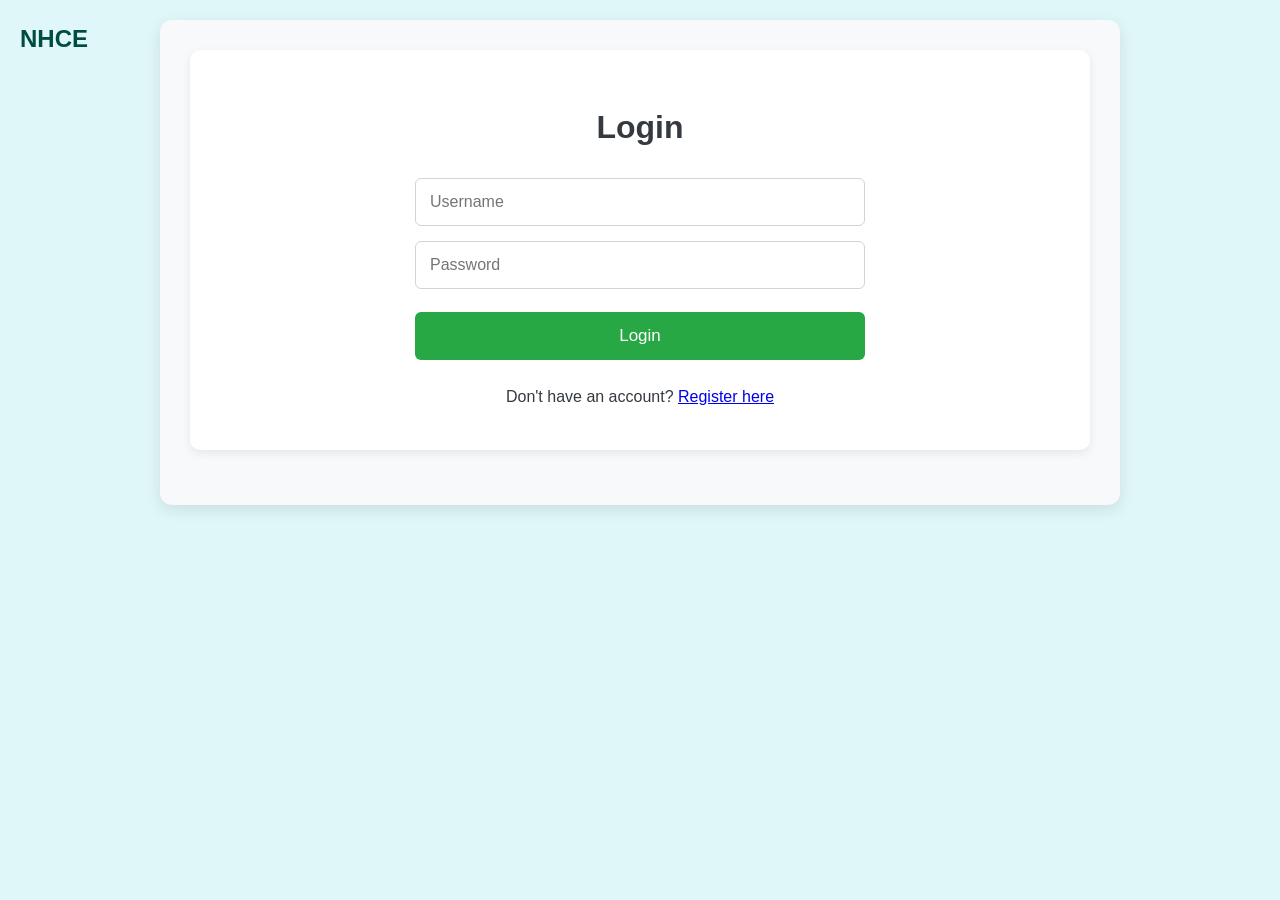
<file: index.html>
<!DOCTYPE html>
<html lang="en">
<head>
    <meta charset="UTF-8">
    <meta name="viewport" content="width=device-width, initial-scale=1.0">
    <title>Fitness & Wellbeing Tracker</title>
    <style>
        body {
            font-family: 'Segoe UI', Tahoma, Geneva, Verdana, sans-serif;
            margin: 0;
            padding: 20px;
            background-color: #e0f7fa; /* Light blue background color */
            /* background-image: url('https://images.unsplash.com/photo-1505228395891-9a51e7e81bf6?fit=crop&w=1900&q=80'); */ /* Comment out background image */
            background-size: cover;
            background-position: center;
            background-attachment: fixed; /* Keep background fixed when scrolling */
            line-height: 1.6;
            color: #343a40; /* Ensure text is readable on background */
        }
        .container {
            max-width: 900px;
            margin: 0 auto;
            padding: 30px;
            background-color: #f8f9fa;
            border-radius: 12px;
            box-shadow: 0 5px 15px rgba(0,0,0,0.1);
        }
        .section-card {
            background: #ffffff;
            border-radius: 10px;
            padding: 25px;
            margin-bottom: 25px;
            box-shadow: 0 3px 10px rgba(0,0,0,0.08);
            opacity: 0;
            transform: translateY(20px);
            animation: fadeInUp 0.5s ease-out forwards;
        }
        .section-card:nth-child(2) { animation-delay: 0.1s; }
        .section-card:nth-child(3) { animation-delay: 0.2s; }
        .section-card:nth-child(4) { animation-delay: 0.3s; }
        .section-card:nth-child(5) { animation-delay: 0.4s; }
        .section-card:nth-child(6) { animation-delay: 0.5s; }
        .section-card:nth-child(7) { animation-delay: 0.6s; }
        .section-card:nth-child(8) { animation-delay: 0.7s; }

        @keyframes fadeInUp {
            to {
                opacity: 1;
                transform: translateY(0);
            }
        }

        .hidden {
            display: none;
        }
        form {
            display: flex;
            flex-direction: column;
            gap: 15px;
            max-width: 450px;
            margin: 0 auto;
        }
        input, select {
            padding: 14px;
            border: 1px solid #ced4da;
            border-radius: 6px;
            font-size: 16px;
            transition: border-color 0.3s ease, box-shadow 0.3s ease;
        }
        input:focus, select:focus {
            border-color: #007bff;
            outline: none;
            box-shadow: 0 0 0 0.2rem rgba(0, 123, 255, 0.25);
        }
        button {
            padding: 14px;
            background-color: #28a745;
            color: white;
            border: none;
            border-radius: 6px;
            cursor: pointer;
            font-size: 17px;
            margin: 8px 0;
            transition: background-color 0.3s ease, transform 0.1s ease, box-shadow 0.2s ease;
        }
        button:hover {
            background-color: #218838;
            transform: translateY(-2px);
            box-shadow: 0 4px 8px rgba(0,0,0,0.15);
        }
        button:active {
            transform: translateY(0);
            box-shadow: none;
        }
        table {
            width: 100%;
            border-collapse: collapse;
            margin-top: 20px;
            box-shadow: 0 2px 8px rgba(0,0,0,0.05);
            border-radius: 8px;
            overflow: hidden;
        }
        th, td {
            border: 1px solid #dee2e6;
            padding: 15px;
            text-align: left;
        }
        th {
            background-color: #f1f1f1;
            font-weight: bold;
            color: #495057;
        }
        tr:nth-child(even) {
            background-color: #f8f9fa;
        }
        tr:hover {
            background-color: #e9ecef;
            transform: scale(1.01);
            transition: background-color 0.2s ease, transform 0.2s ease;
            cursor: pointer;
        }
        .nav-buttons {
            display: flex;
            flex-direction: column;
            gap: 15px;
            margin-bottom: 25px;
            max-width: 450px;
            margin: 0 auto 25px auto;
            opacity: 0;
            transform: translateY(20px);
            animation: fadeInUp 0.6s ease-out forwards;
            animation-delay: 0.3s;
        }
        .nav-buttons button {
            background-color: #007bff;
            width: 100%;
            transition: background-color 0.3s ease, transform 0.1s ease;
        }
        .nav-buttons button:hover {
            background-color: #0056b3;
            transform: translateY(-1px);
        }
        .back-button {
            background-color: #6c757d;
            margin-top: 25px;
            transition: background-color 0.3s ease, transform 0.1s ease;
        }
        .back-button:hover {
            background-color: #5a6268;
            transform: translateY(-1px);
        }
        h2 {
            text-align: center;
            color: #343a40;
            margin-bottom: 25px;
            font-size: 2em;
        }
        .section-header {
            display: flex;
            justify-content: space-between;
            align-items: center;
            margin-bottom: 25px;
        }
        .section-header h2 {
            margin: 0;
        }
        .user-info {
            text-align: right;
            color: #555;
            margin-bottom: 15px;
            font-style: italic;
            font-size: 0.9em;
        }

        @media (max-width: 768px) {
            .container {
                padding: 20px;
            }
            form, .nav-buttons {
                max-width: 100%;
            }
        }

        /* Add style for the NHCE text */
        .nhce-text {
            position: absolute;
            top: 20px;
            left: 20px;
            font-size: 1.5em;
            font-weight: bold;
            color: #004d40; /* Darker color for contrast */
            z-index: 1000; /* Ensure it's above other content */
        }
    </style>
</head>
<body>
    <div class="nhce-text">NHCE</div>
    <div class="container">
        <!-- Login Section -->
        <div id="login" class="section-card">
            <h2>Login</h2>
            <form id="loginForm">
                <input type="text" id="loginUsername" placeholder="Username" required>
                <input type="password" id="loginPassword" placeholder="Password" required>
                <button type="submit">Login</button>
            </form>
            <p style="text-align: center;">Don't have an account? <a href="#" onclick="showSection('register')">Register here</a></p>
        </div>

        <!-- Registration Section -->
        <div id="register" class="section-card hidden">
            <h2>Register</h2>
            <form id="registerForm">
                <input type="text" id="regUsername" placeholder="Username" required>
                <input type="password" id="regPassword" placeholder="Password" required>
                <button type="submit">Register</button>
            </form>
            <p style="text-align: center;">Already have an account? <a href="#" onclick="showSection('login')">Login here</a></p>
        </div>

        <!-- Dashboard Section -->
        <div id="dashboard" class="section-card hidden">
            <div class="user-info" id="userInfo"></div>
            <h2>Welcome to Fitness & Wellbeing Tracker</h2>
            <div class="nav-buttons">
                <button onclick="showSection('food')">Food Tracking</button>
                <button onclick="showSection('workout')">Workout Tracking</button>
                <button onclick="showSection('wellbeing')">Wellbeing Tracking</button>
                <button onclick="showSection('bmi')">BMI Calculator</button>
                <button onclick="showSection('reports')">Weekly Reports</button>
                <button onclick="showSection('imageAnalysis')">AI Image Analysis</button>
                <button onclick="logout()">Logout</button>
            </div>
        </div>

        <!-- Food Tracking Section -->
        <div id="food" class="section-card hidden">
            <div class="section-header">
                <h2>Food Tracking</h2>
            </div>
            <form id="foodForm">
                <input type="text" id="foodName" placeholder="Food Name" required>
                <input type="number" id="quantity" placeholder="Quantity (grams)" value="100" required>
                <input type="number" id="calories" placeholder="Calories" step="0.1" required>
                <input type="number" id="protein" placeholder="Protein (g)" step="0.1" required>
                <input type="number" id="carbs" placeholder="Carbs (g)" step="0.1" required>
                <input type="number" id="fats" placeholder="Fats (g)" step="0.1" required>
                <button type="submit">Add Food Entry</button>
            </form>
            <button class="back-button" onclick="showSection('dashboard')">Back to Dashboard</button>
        </div>

        <!-- Workout Tracking Section -->
        <div id="workout" class="section-card hidden">
            <div class="section-header">
                <h2>Workout Tracking</h2>
            </div>
            <form id="workoutForm">
                <select id="workoutType" required>
                    <option value="">Select Workout Type</option>
                    <option value="cardio">Cardio</option>
                    <option value="strength">Strength Training</option>
                    <option value="yoga">Yoga</option>
                    <option value="swimming">Swimming</option>
                    <option value="cycling">Cycling</option>
                    <option value="walking">Walking</option>
                    <option value="running">Running</option>
                </select>
                <input type="number" id="duration" placeholder="Duration (minutes)" required>
                <select id="intensity" required>
                    <option value="">Select Intensity</option>
                    <option value="low">Low</option>
                    <option value="medium">Medium</option>
                    <option value="high">High</option>
                </select>
                <input type="number" id="caloriesBurned" placeholder="Calories Burned (estimated)" step="1" required>
                <button type="submit">Add Workout Entry</button>
            </form>
            <button class="back-button" onclick="showSection('dashboard')">Back to Dashboard</button>
        </div>

        <!-- Wellbeing Tracking Section -->
        <div id="wellbeing" class="section-card hidden">
            <div class="section-header">
                <h2>Wellbeing Tracking</h2>
            </div>
            <form id="wellbeingForm">
                <select id="mood" required>
                    <option value="">Select Mood</option>
                    <option value="excellent">Excellent</option>
                    <option value="good">Good</option>
                    <option value="neutral">Neutral</option>
                    <option value="poor">Poor</option>
                    <option value="terrible">Terrible</option>
                </select>
                <input type="number" id="sleepHours" placeholder="Sleep Hours" min="0" max="24" required>
                <select id="stressLevel" required>
                    <option value="">Select Stress Level</option>
                    <option value="low">Low</option>
                    <option value="medium">Medium</option>
                    <option value="high">High</option>
                </select>
                <button type="submit">Add Wellbeing Entry</button>
            </form>
            <button class="back-button" onclick="showSection('dashboard')">Back to Dashboard</button>
        </div>

        <!-- BMI Calculator Section -->
        <div id="bmi" class="section-card hidden">
            <div class="section-header">
                <h2>BMI Calculator</h2>
            </div>
            <form id="bmiForm">
                <input type="number" id="weight" placeholder="Weight (kg)" step="0.1" required>
                <input type="number" id="height" placeholder="Height (m)" step="0.01" required>
                <button type="submit">Calculate BMI</button>
            </form>
            <div id="bmiResult"></div>
            <button class="back-button" onclick="showSection('dashboard')">Back to Dashboard</button>
        </div>

        <!-- Weekly Reports Section -->
        <div id="reports" class="section-card hidden">
            <div class="section-header">
                <h2>Weekly Reports</h2>
            </div>
            <form style="margin-bottom: 20px;">
                <input type="date" id="summaryDate">
                <button type="button" onclick="viewDailySummary()">View Daily Summary</button>
                <button type="button" onclick="analyzeWeeklyReport()">View Weekly Report</button>
            </form>
            <div id="dailySummaryResult"></div>
            <div id="weeklyReportResult"></div>
            <button class="back-button" onclick="showSection('dashboard')">Back to Dashboard</button>
        </div>

        <!-- Image Analysis Section -->
        <div id="imageAnalysis" class="section-card hidden">
            <div class="section-header">
                <h2>AI Image Analysis</h2>
            </div>
            <p>Upload any image and our AI will analyze and describe it in detail.</p>
            <form id="imageUploadForm" enctype="multipart/form-data">
                <div style="margin: 20px 0;">
                    <input type="file" id="imageInput" accept="image/*" style="display: none;">
                    <button type="button" onclick="document.getElementById('imageInput').click()" style="width: 100%;">Select Image</button>
                    <div id="selectedFileName" style="margin-top: 10px; text-align: center;"></div>
                </div>
                <div id="imagePreview" style="margin: 20px 0; text-align: center; display: none;">
                    <img id="previewImage" style="max-width: 100%; max-height: 300px; border-radius: 8px;" />
                </div>
                <button type="button" id="analyzeImageBtn" onclick="analyzeImage()" style="width: 100%;">Analyze Image</button>
            </form>
            <div id="analysisResult" style="margin-top: 20px; padding: 15px; background-color: #f9f9f9; border-radius: 8px; display: none;">
                <h3>Image Analysis Results</h3>
                <p id="analysisDescription"></p>
            </div>
            <button class="back-button" onclick="showSection('dashboard')">Back to Dashboard</button>
        </div>
    </div>
    <script src="script.js"></script>
</body>
</html>
</file>
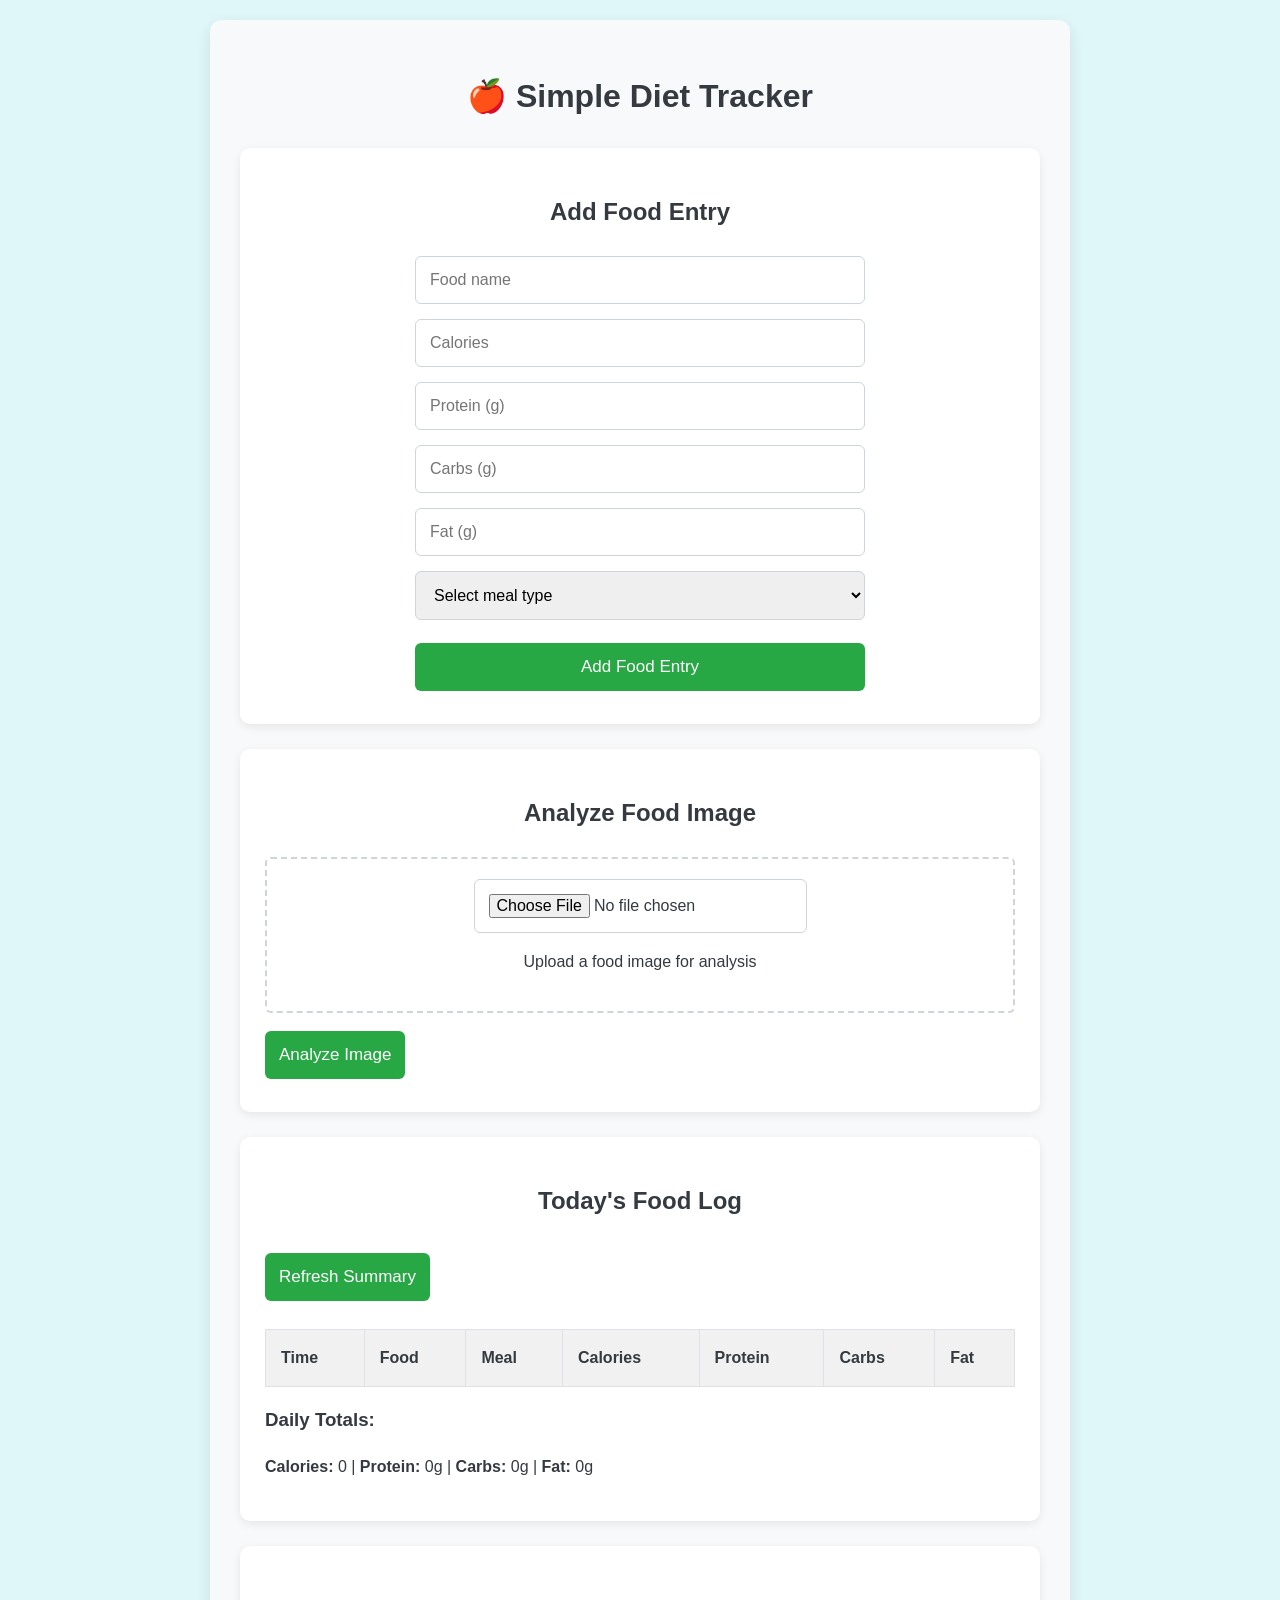
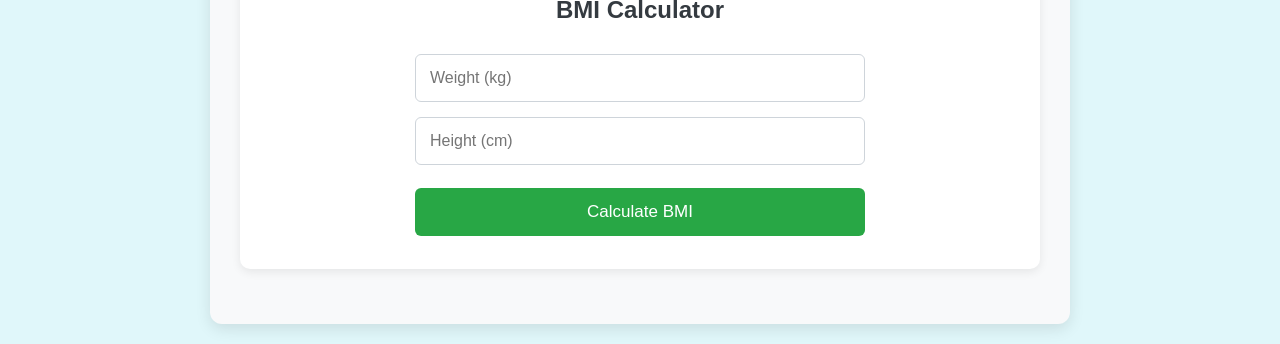
<file: simple_diet_tracker.html>
<!DOCTYPE html>
<html lang="en">
<head>
    <meta charset="UTF-8">
    <meta name="viewport" content="width=device-width, initial-scale=1.0">
    <title>Simple Diet Tracker</title>
    <style>
        body {
            font-family: 'Segoe UI', Tahoma, Geneva, Verdana, sans-serif;
            margin: 0;
            padding: 20px;
            background-color: #e0f7fa;
            line-height: 1.6;
            color: #343a40;
        }
        .container {
            max-width: 800px;
            margin: 0 auto;
            padding: 30px;
            background-color: #f8f9fa;
            border-radius: 12px;
            box-shadow: 0 5px 15px rgba(0,0,0,0.1);
        }
        .section-card {
            background: #ffffff;
            border-radius: 10px;
            padding: 25px;
            margin-bottom: 25px;
            box-shadow: 0 3px 10px rgba(0,0,0,0.08);
        }
        h1, h2 {
            text-align: center;
            color: #343a40;
            margin-bottom: 25px;
        }
        form {
            display: flex;
            flex-direction: column;
            gap: 15px;
            max-width: 450px;
            margin: 0 auto;
        }
        input, select, textarea {
            padding: 14px;
            border: 1px solid #ced4da;
            border-radius: 6px;
            font-size: 16px;
        }
        button {
            padding: 14px;
            background-color: #28a745;
            color: white;
            border: none;
            border-radius: 6px;
            cursor: pointer;
            font-size: 17px;
            margin: 8px 0;
        }
        button:hover {
            background-color: #218838;
        }
        table {
            width: 100%;
            border-collapse: collapse;
            margin-top: 20px;
        }
        th, td {
            border: 1px solid #dee2e6;
            padding: 15px;
            text-align: left;
        }
        th {
            background-color: #f1f1f1;
            font-weight: bold;
        }
        .hidden {
            display: none;
        }
        .success {
            color: #28a745;
            font-weight: bold;
        }
        .error {
            color: #dc3545;
            font-weight: bold;
        }
        .image-upload {
            border: 2px dashed #ced4da;
            padding: 20px;
            text-align: center;
            border-radius: 6px;
            margin: 10px 0;
        }
        .image-upload:hover {
            border-color: #007bff;
        }
    </style>
</head>
<body>
    <div class="container">
        <h1>🍎 Simple Diet Tracker</h1>
        
        <!-- Add Food Entry -->
        <div class="section-card">
            <h2>Add Food Entry</h2>
            <form id="foodForm">
                <input type="text" id="foodName" placeholder="Food name" required>
                <input type="number" id="calories" placeholder="Calories" required>
                <input type="number" id="protein" placeholder="Protein (g)" step="0.1">
                <input type="number" id="carbs" placeholder="Carbs (g)" step="0.1">
                <input type="number" id="fat" placeholder="Fat (g)" step="0.1">
                <select id="mealType" required>
                    <option value="">Select meal type</option>
                    <option value="breakfast">Breakfast</option>
                    <option value="lunch">Lunch</option>
                    <option value="dinner">Dinner</option>
                    <option value="snack">Snack</option>
                </select>
                <button type="submit">Add Food Entry</button>
            </form>
        </div>

        <!-- Image Analysis -->
        <div class="section-card">
            <h2>Analyze Food Image</h2>
            <div class="image-upload">
                <input type="file" id="imageInput" accept="image/*">
                <p>Upload a food image for analysis</p>
            </div>
            <button onclick="analyzeImage()">Analyze Image</button>
            <div id="imageResult"></div>
        </div>

        <!-- Daily Summary -->
        <div class="section-card">
            <h2>Today's Food Log</h2>
            <button onclick="viewDailySummary()">Refresh Summary</button>
            <div id="dailySummary"></div>
        </div>

        <!-- BMI Calculator -->
        <div class="section-card">
            <h2>BMI Calculator</h2>
            <form id="bmiForm">
                <input type="number" id="weight" placeholder="Weight (kg)" step="0.1" required>
                <input type="number" id="height" placeholder="Height (cm)" step="0.1" required>
                <button type="submit">Calculate BMI</button>
            </form>
            <div id="bmiResult"></div>
        </div>
    </div>

    <script>
        // Store food entries in localStorage
        let foodEntries = JSON.parse(localStorage.getItem('foodEntries') || '[]');

        // Add food entry
        document.getElementById('foodForm').addEventListener('submit', function(e) {
            e.preventDefault();
            
            const food = {
                name: document.getElementById('foodName').value,
                calories: parseFloat(document.getElementById('calories').value),
                protein: parseFloat(document.getElementById('protein').value) || 0,
                carbs: parseFloat(document.getElementById('carbs').value) || 0,
                fat: parseFloat(document.getElementById('fat').value) || 0,
                mealType: document.getElementById('mealType').value,
                date: new Date().toISOString().split('T')[0],
                time: new Date().toLocaleTimeString()
            };
            
            foodEntries.push(food);
            localStorage.setItem('foodEntries', JSON.stringify(foodEntries));
            
            document.getElementById('foodForm').reset();
            alert('Food entry added successfully!');
            viewDailySummary();
        });

        // Analyze image using Flask server
        async function analyzeImage() {
            const fileInput = document.getElementById('imageInput');
            const file = fileInput.files[0];
            
            if (!file) {
                alert('Please select an image first');
                return;
            }
            
            const formData = new FormData();
            formData.append('image', file);
            
            try {
                const response = await fetch('http://127.0.0.1:5000/analyze-image', {
                    method: 'POST',
                    body: formData
                });
                
                const result = await response.json();
                document.getElementById('imageResult').innerHTML = 
                    `<p class="success">Analysis: ${result.description}</p>`;
            } catch (error) {
                document.getElementById('imageResult').innerHTML = 
                    `<p class="error">Error: Could not connect to image analysis server. Make sure the Python server is running on port 5000.</p>`;
            }
        }

        // View daily summary
        function viewDailySummary() {
            const today = new Date().toISOString().split('T')[0];
            const todayEntries = foodEntries.filter(entry => entry.date === today);
            
            let totalCalories = 0;
            let totalProtein = 0;
            let totalCarbs = 0;
            let totalFat = 0;
            
            let tableHTML = `
                <table>
                    <thead>
                        <tr>
                            <th>Time</th>
                            <th>Food</th>
                            <th>Meal</th>
                            <th>Calories</th>
                            <th>Protein</th>
                            <th>Carbs</th>
                            <th>Fat</th>
                        </tr>
                    </thead>
                    <tbody>
            `;
            
            todayEntries.forEach(entry => {
                totalCalories += entry.calories;
                totalProtein += entry.protein;
                totalCarbs += entry.carbs;
                totalFat += entry.fat;
                
                tableHTML += `
                    <tr>
                        <td>${entry.time}</td>
                        <td>${entry.name}</td>
                        <td>${entry.mealType}</td>
                        <td>${entry.calories}</td>
                        <td>${entry.protein}g</td>
                        <td>${entry.carbs}g</td>
                        <td>${entry.fat}g</td>
                    </tr>
                `;
            });
            
            tableHTML += `
                    </tbody>
                </table>
                <h3>Daily Totals:</h3>
                <p><strong>Calories:</strong> ${totalCalories} | 
                   <strong>Protein:</strong> ${totalProtein}g | 
                   <strong>Carbs:</strong> ${totalCarbs}g | 
                   <strong>Fat:</strong> ${totalFat}g</p>
            `;
            
            document.getElementById('dailySummary').innerHTML = tableHTML;
        }

        // Calculate BMI
        document.getElementById('bmiForm').addEventListener('submit', function(e) {
            e.preventDefault();
            
            const weight = parseFloat(document.getElementById('weight').value);
            const height = parseFloat(document.getElementById('height').value) / 100; // Convert cm to m
            
            const bmi = weight / (height * height);
            let category = '';
            
            if (bmi < 18.5) category = 'Underweight';
            else if (bmi < 25) category = 'Normal weight';
            else if (bmi < 30) category = 'Overweight';
            else category = 'Obese';
            
            document.getElementById('bmiResult').innerHTML = 
                `<p class="success">Your BMI: ${bmi.toFixed(1)} - ${category}</p>`;
        });

        // Load initial data
        viewDailySummary();
    </script>
</body>
</html>
</file>
